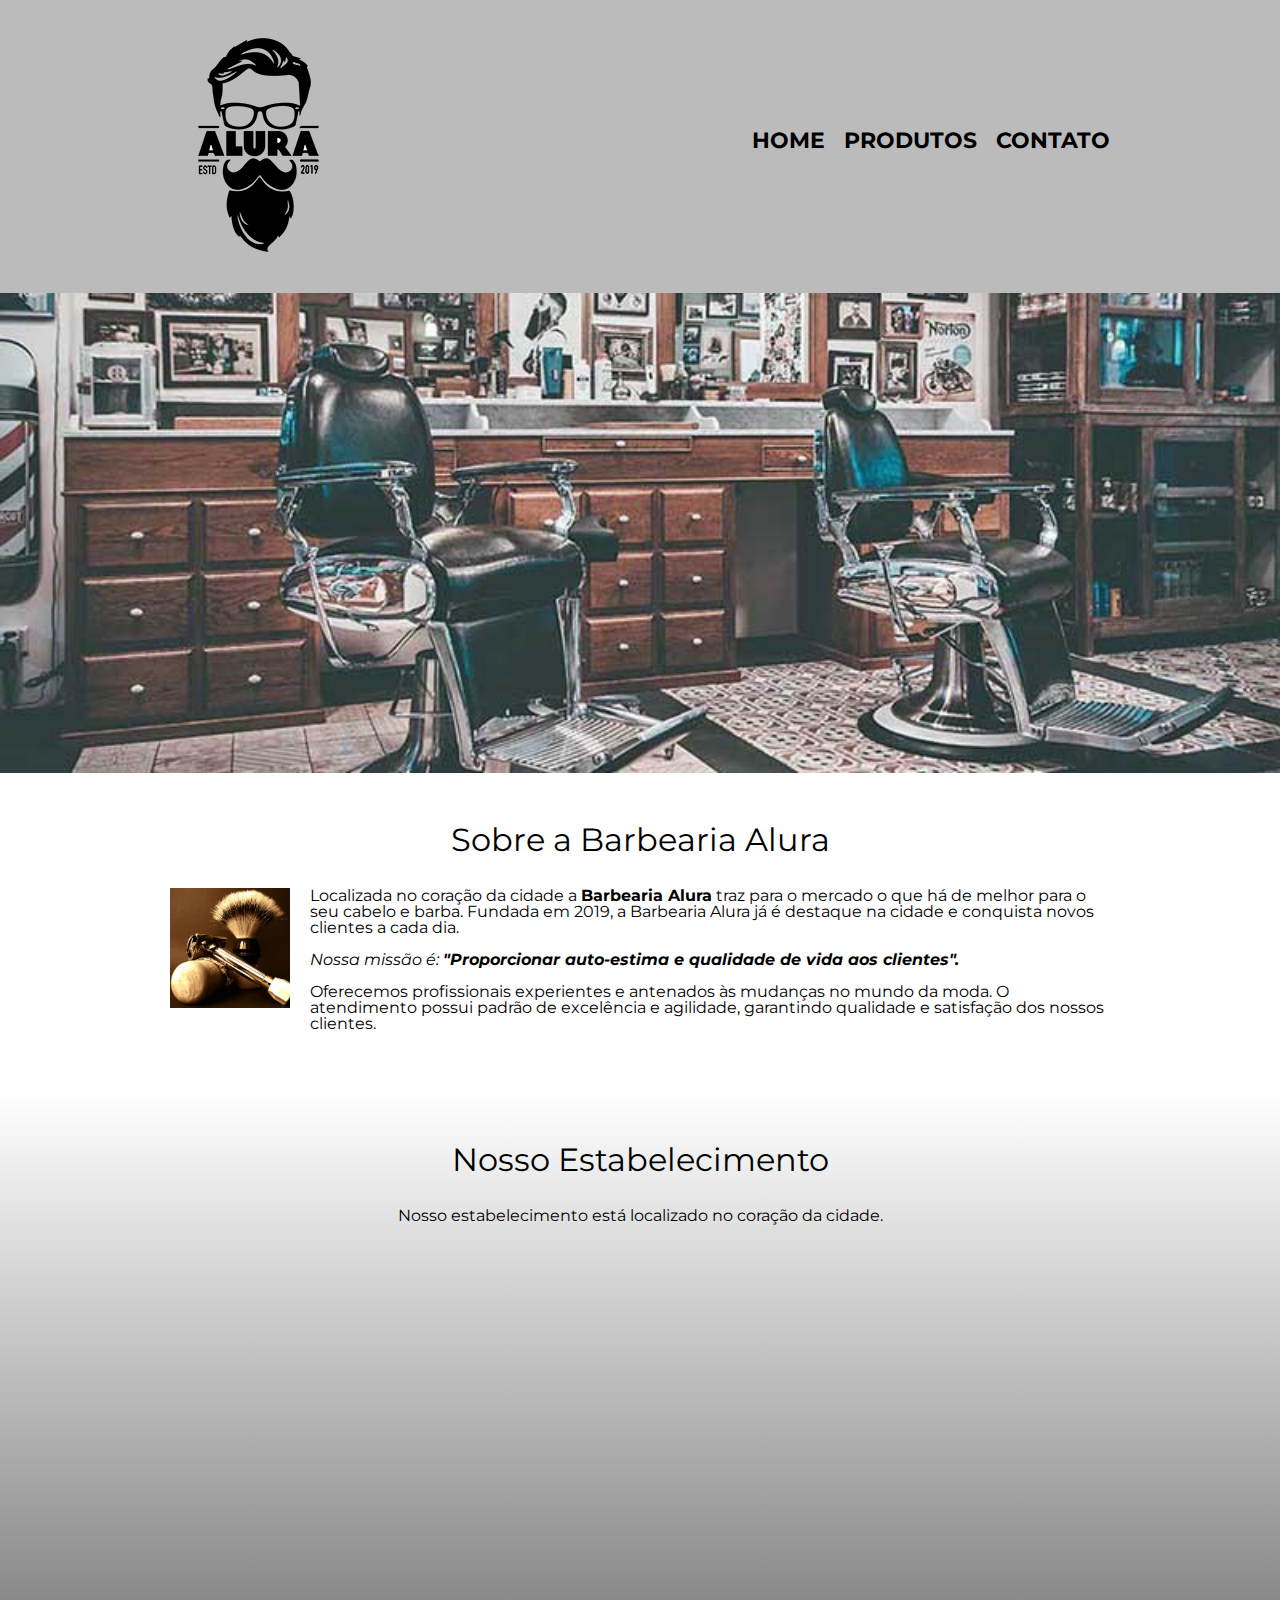
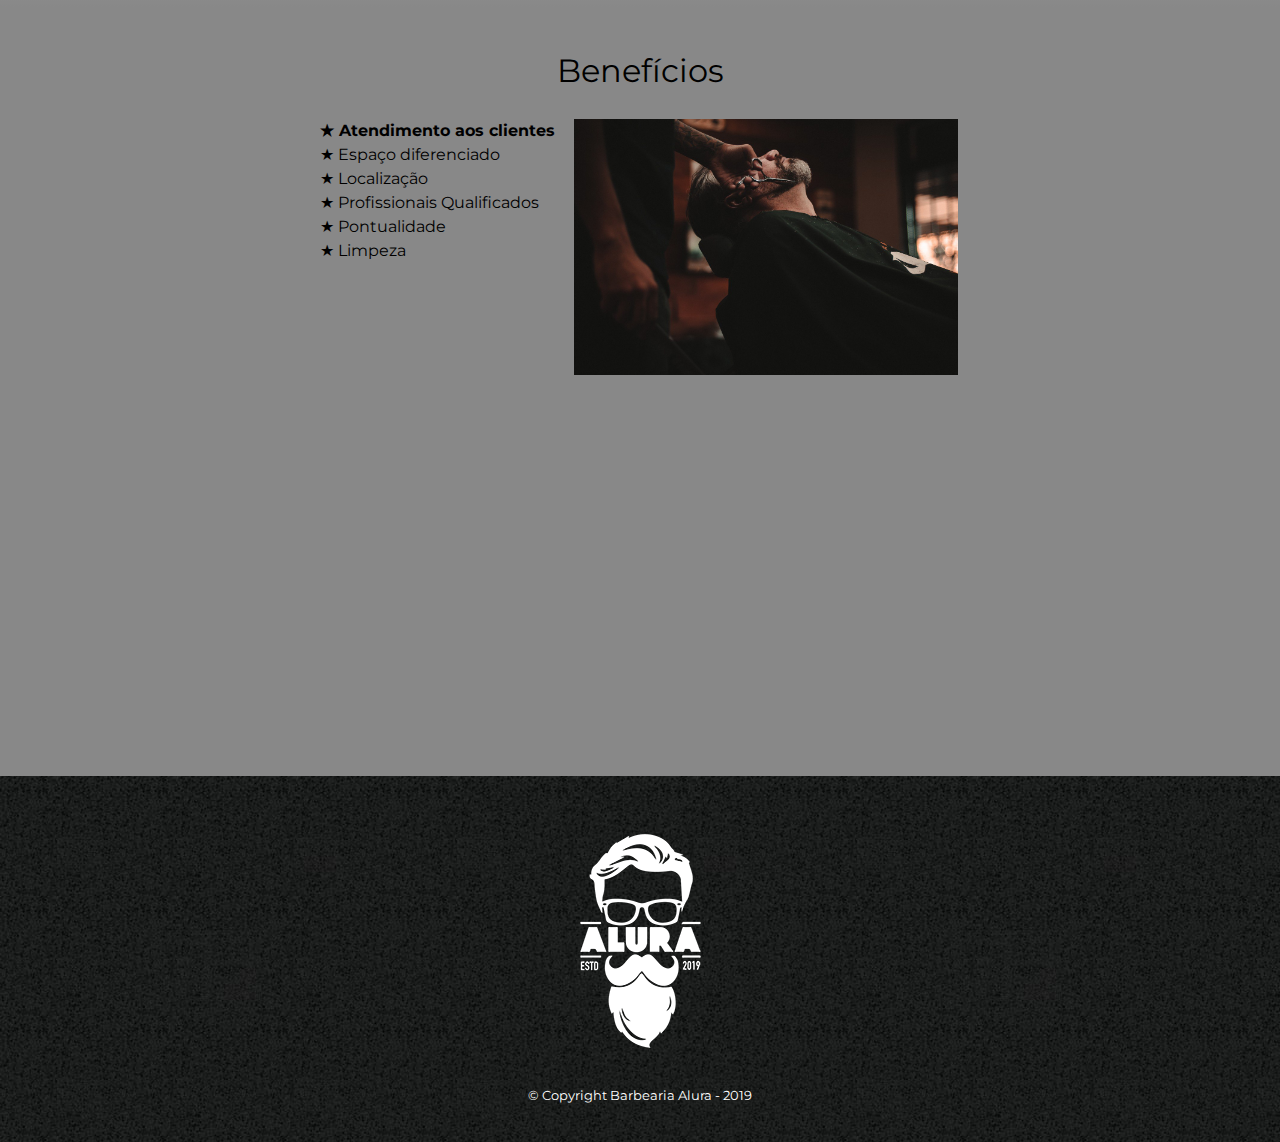
<file: index.html>
<!DOCTYPE html>
<html lang="pt-br">
    <head>
        <meta charset="UTF-8"/>
        <meta name="viewport" content="width=device-width"/>

        <title>Barbearia Alura</title>
        
        <link rel="preconnect" href="https://fonts.googleapis.com">
        <link rel="preconnect" href="https://fonts.gstatic.com" crossorigin>
        <link href="https://fonts.googleapis.com/css2?family=Montserrat&display=swap" rel="stylesheet">
        

        <link rel="stylesheet" href="reset.css">
        <link rel="stylesheet" href="style.css">

    </head>
    <body>
        <header>
            <div class="caixa">
                <h1><img src="logo.png"/></h1>
    
                <nav>
                    <ul class="navegacao">
                        <li><a href="index.html">Home</a></li>
                        <li><a href="produtos.html">Produtos</a></li>
                        <li><a href="contato.html">Contato</a></li>
                    </ul>
                </nav>
            </div>
        </header>

        <img class="banner" src="banner.jpg"/>

        <main>          
            <section class="principal">
                <h2 class="titulo-principal">Sobre a Barbearia Alura</h2>

                <img class="utensilios" src="utensilios.jpg" alt="Utensilios de um barbeiro.">

                <p>Localizada no coração da cidade a <strong>Barbearia Alura</strong> traz para o mercado o que há de melhor para o seu cabelo e barba. Fundada em 2019, a Barbearia Alura já é destaque na cidade e conquista novos clientes a cada dia.</p>

                <p id="missao"><em>Nossa missão é: <strong>"Proporcionar auto-estima e qualidade de vida aos clientes".</strong></em></p>

                <p>Oferecemos profissionais experientes e antenados às mudanças no mundo da moda. O atendimento possui padrão de excelência e agilidade, garantindo qualidade e satisfação dos nossos clientes.</p>
            </section>
            
            <section class="mapa">
                <h3 class="titulo-principal">Nosso Estabelecimento</h3>
                <p>Nosso estabelecimento está localizado no coração da cidade.</p>
                
                <div class="mapa-conteudo">
                    <iframe src="https://www.google.com/maps/embed?pb=!1m18!1m12!1m3!1d234055.3045809746!2d-46.73224971139344!3d-23.564343995572774!2m3!1f0!2f0!3f0!3m2!1i1024!2i768!4f13.1!3m3!1m2!1s0x94ce5a2b2ed7f3a1%3A0xab35da2f5ca62674!2sCaelum%20-%20Escola%20de%20Tecnologia!5e0!3m2!1spt-BR!2sbr!4v1655915879230!5m2!1spt-BR!2sbr"
                    width="100%" height="300" style="border:0;" allowfullscreen="" loading="lazy" referrerpolicy="no-referrer-when-downgrade"></iframe>
                </div>
            
            </section>

            <section class="beneficios">
                <h3 class="titulo-principal">Benefícios</h3>

                <div class="conteudo-beneficios">
                    <ul class="lista-beneficios">
                        <li class="itens">Atendimento aos clientes</li>
                        <li class="itens">Espaço diferenciado</li>
                        <li class="itens">Localização</li>
                        <li class="itens">Profissionais Qualificados</li>
                        <li class="itens">Pontualidade</li>
                        <li class="itens">Limpeza</li>
                    </ul>
                    
                    <img src="beneficios.jpg"  class="imagem-beneficios"/>
                </div>

                <div class="video">
                    <iframe width="100%" height="315" src="https://www.youtube.com/embed/wcVVXUV0YUY" 
                    title="YouTube video player" frameborder="0" allow="accelerometer; autoplay; clipboard-write; encrypted-media; gyroscope; picture-in-picture" allowfullscreen></iframe>    
                </div>
            </section>
        </main>

        <footer>
            <img src="logo-branco.png">
            <p class="copyright"> &copy; Copyright Barbearia Alura - 2019</p>
    
        </footer>



    </body>
</html>
</file>
<file: style.css>
body {
    font-family: 'Montserrat', sans-serif;
}

header {
    background-color: #BBBBBB;
    padding: 20px 0;
    margin-bottom: 0px;
}

.caixa {
    position: relative;
    width: 940px;
    margin: 0 auto;
}

nav {
    position: absolute;
    top: 110px;
    right: 0;
}

nav li {
    display: inline;
    margin: 0 0 0 15px;

}

nav a {
    text-transform: uppercase;
    color: #000000;
    font-weight: bold;
    font-size: 22px;
    text-decoration: none;

}

nav a:hover {
    color:#C78C19;
    text-decoration: underline;

}

main {

}

form {
    margin: 40px 0;
}

form label, form legend {
    display: block;
    font-size: 20px;
    margin: 0 0 10px;
}

form legend {
margin-bottom: 20px;
}

.input-padrao {
    display: block;
    margin-bottom: 20px;
    padding: 10px 25px;
    width: 50%;
}

form input:hover, textarea:hover {
    border-color: #000000;
    border-width: 2px ;
}

.produtos {
 /*   border: 1px solid;*/
    width: 940px;
    margin: 15px auto;
 /*   text-align: center; */
}

.produtos li {
   /* border: 1px solid;*/
    display: inline-block; /* Inline Block, além de mudar a disposição dos elementos, permite que os espaçamentos sejam ajustáveis.*/
    text-align: center;
    width: 30%;
    vertical-align: top;
    padding: 30px 20px; /* Vale lembrar que padding pode alterar o tamanho do elemento no todo*/
  /*  height: 300px;*/
  /*  background-color: #CCCCCC;*/
    margin: 0 1.5%;
    box-sizing: border-box; /*Essa propriedade faz com que
    a adição de pixels do padding esteja contida dentro dos
    30% de larguda (width)*/

    /*Configurando a borda*/
    
    border: 2px solid #000000;
    border-radius: 10px;
/*
    border-color: #000000; /* definir a cor
    border-width: 2px;     /* definir a largura
    border-style: solid;   /* definir o estilo
    border-radius: 10px;   /* raio das arestas das bordas
*/

}

.produtos li:hover {
    border-width: 3px;
    border-color: #C78C19;
}

.produtos li:hover h2 {
    font-size: 35px;
}

.produtos li:active {
    border-color: #088c19;
}

.produtos h2 {
    font-size: 30px;
    font-weight: bold;
}

.produto-descricao {
    font-size: 18px;
}

.produto-preco {
    font-size: 22px;
    font-weight: bold;
    margin-top: 10px ;
    
}

fieldset {
    margin: 20px 0;
}
fieldset select , .enviar {
    font-size: 16px;
}

footer {
    text-align: center;
    background: url("bg.jpg");
    padding: 40px 0;
    width: 100%;
}

.copyright {
    color: #FFFFFF;
    font-size: 13px;
    margin: 20px 0 0;
}

.enviar {
    width: 40%;
    padding: 15px 0;
    background-color: orange;
    color: white;
    font-weight: bold;
    border: none;
    cursor: pointer;
    font-size: 18px;
    border-radius: 10px;
    transition: 1s all;
    
}

.enviar:hover {
    background: red;
    transform: scale(1.2) rotate(-3deg)
}

table {
    margin: 20px 0 40px;
}

thead {
    background: #555555;
    color: white;
    font-weight: bold;
}

td, th {
    border: 1px solid #000000;
    padding: 8px 15px;
}

/* css da página inicial*/
.banner {
    width: 100%;
}

.titulo-principal {
    text-align: center;
    font-size: 2em;
    margin: 0 0 1em;
    clear: left; /* Para não ser afetado pelo Float do elemento Utensílios*/
}

/*<<<<<<<<>>>>>>>>>*/
.principal {
    padding: 3em 0;
    background: #FEFEFE;
    width: 940px;
    margin: 0 auto;
}

.principal p {
    margin: 0 0 1em;
}

.principal strong {
    font-weight: bold;
}

.principal em {
    font-style: italic;
}

.utensilios {
    width: 120px;
    float: left;
    margin: 0 20px 20px 0;
}

.mapa {
    padding: 3em 0;
    background: linear-gradient(#FEFEFE, #888888) ;
}

.mapa p {
    margin: 0 0 2em;
    text-align: center;
    
}

.mapa-conteudo {
    width: 940px;
    margin: 0 auto;
}

/*<<<<<<<<>>>>>>>>>*/
.beneficios {
    padding: 3em 0;
    background: #888888;
}

.conteudo-beneficios {
    width: 640px;
    margin: 0 auto;
}

.lista-beneficios {
    width: 39%;
    display: inline-block;
    vertical-align: top;
}

.itens {
    line-height: 1.5;
}

.itens:first-child {
    font-weight: bold;
}

.itens:before {
    content: "★ ";
}

.imagem-beneficios {
    width: 60%;

}

.video {
    width: 560px;
    margin: 1em auto;
}

@media screen and (max-width: 480px) {
    .caixa, .principal, .conteudo-beneficios, .mapa-conteudo, .video {
        width: auto;
    }

    h1 {
        text-align: center;
    }

    nav {
        position: static;
        text-align: center;
    }

    nav li {
        display: block;
        padding: 5px 0;
    }

    .lista-beneficios{
        width: 100%;
        display: block;
        padding-bottom: 10px;
        text-align: center;
    }

    .imagem-beneficios {
        width: 100%;
    
    }

    /*Página Produtos*/
    
    .produtos {
        width: 80%;
        /*border: 1px solid;*/
    }

    .produtos li {
        text-align: center;
        width: 100%;
        display: block;
        margin: 15px auto;
    }

    .produtos img {
        width: 80%;
    }

    /*Página Formulário*/

}
</file>
